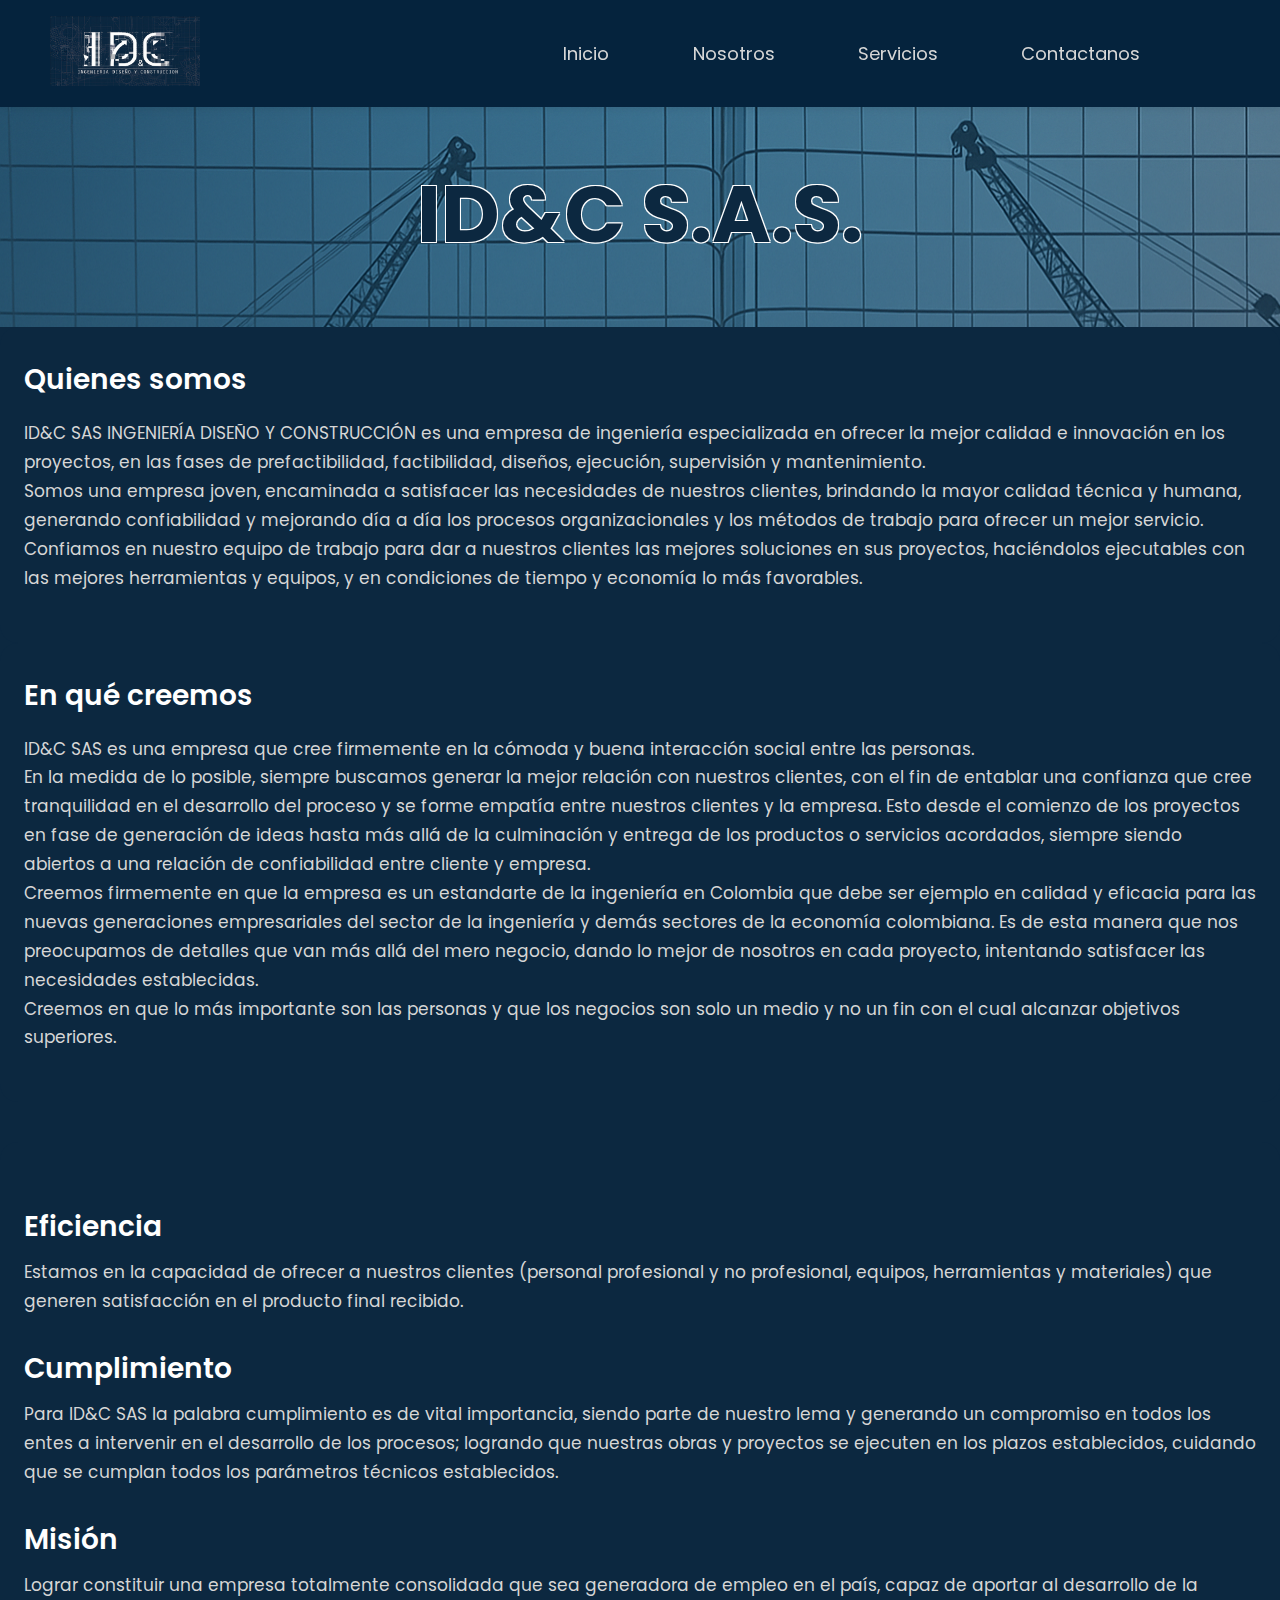
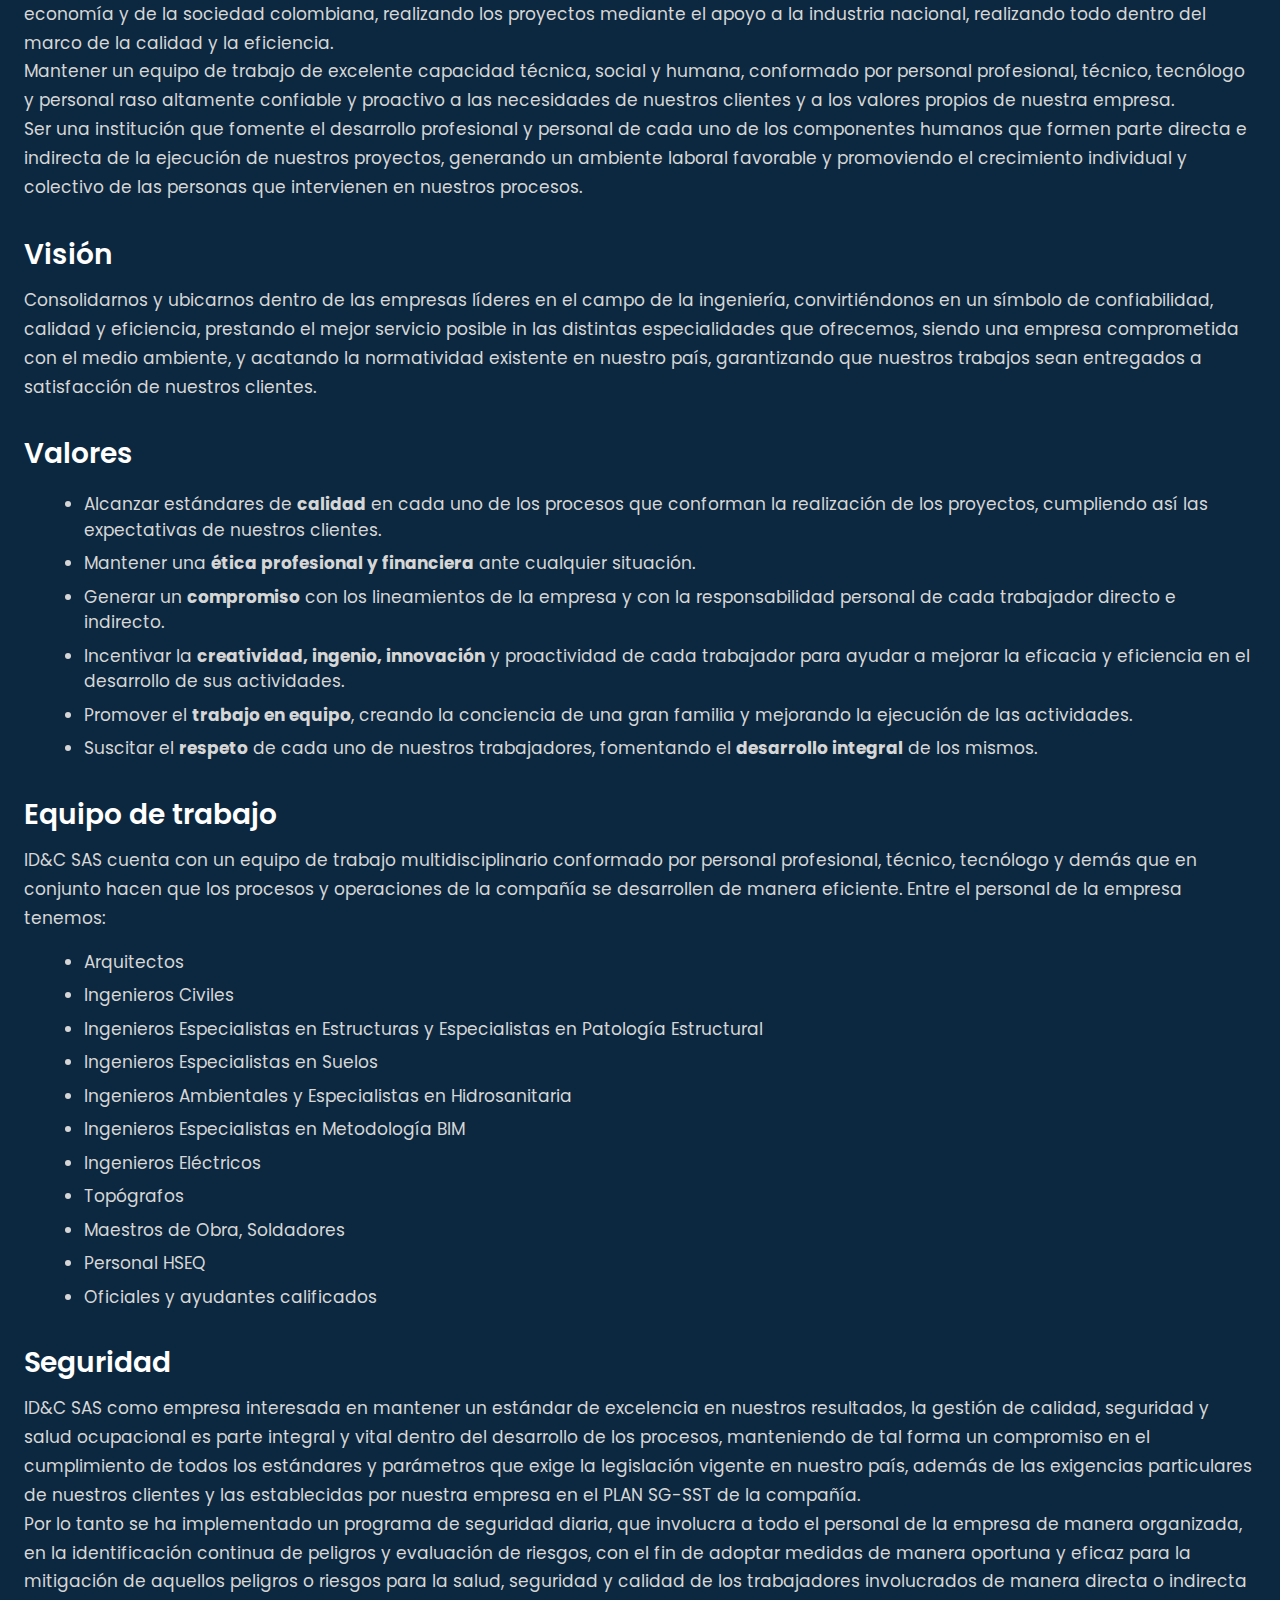
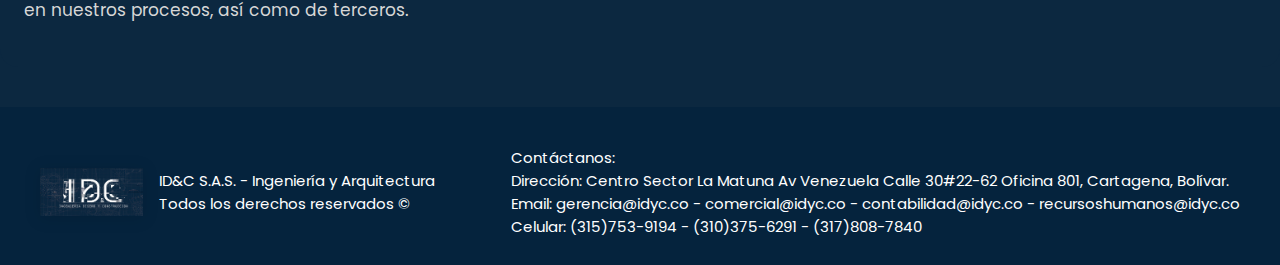
<file: info.html>
<!DOCTYPE html>
<html lang="en">
<head>
    <meta charset="UTF-8">
    <meta name="viewport" content="width=device-width, initial-scale=1.0">
    <title>ID&C S.A.S. - Ingeniería y Arquitectura</title>
    <link rel="icon" type="image/png" href="img/logo.jpeg">
    <link href="https://fonts.googleapis.com/css2?family=Poppins:wght@300;400;600&display=swap" rel="stylesheet">
    <meta name='viewport' content='width=device-width, initial-scale=1'>
    <link href="style-info.css" rel="stylesheet">
</head>
<body>
    <header>
    <div class="sidebar">
      <a href="#"><img src="img/logo.jpeg" alt="Logo ID&C S.A.S."></a>
      <ul class="elementos">
        <li class="inicio"><a href="index.html"><br>Inicio</a></li>
        <li class="info"><a href="#"><br>Nosotros</a></li>
        <li class="servicios"><a href="servicios.html"><br>Servicios</a></li>
        <li class="contacto"><a href="#footer"><br>Contactanos</a></li>
      </ul>
    </div>
  </header>
    <section class="info-banner">
    <div class="contenedor-banner">
      <!--<div class="img-banner">
        <img src="img/banner-2.png" alt="Banner empresa">
      </div>-->
      <div class="texto-banner">
        <h1>
            ID&C S.A.S.
        </h1>
      </div>
    </div>
  </section>
  <div class="info">
    <div class="contenedor-info">
        <h2 class="subt-1">Quienes somos</h2>
        <p class="info-text"> 
            ID&C SAS INGENIERÍA DISEÑO Y CONSTRUCCIÓN es una empresa de ingeniería especializada en ofrecer la mejor calidad e innovación en los proyectos, en las fases de prefactibilidad, factibilidad, diseños, ejecución, supervisión y mantenimiento.<br>
            Somos una empresa joven, encaminada a satisfacer las necesidades de nuestros clientes, brindando la mayor calidad técnica y humana, generando confiabilidad y mejorando día a día los procesos organizacionales y los métodos de trabajo para ofrecer un mejor servicio.<br>
            Confiamos en nuestro equipo de trabajo para dar a nuestros clientes las mejores soluciones en sus proyectos, haciéndolos ejecutables con las mejores herramientas y equipos, y en condiciones de tiempo y economía lo más favorables.
        </p>
    </div>
  </div>
  <div class="contenedor-info">
    <h2 class="subt-1">En qué creemos</h2>
    <p class="info-text">
      ID&C SAS es una empresa que cree firmemente en la cómoda y buena interacción social entre las personas.<br>
      En la medida de lo posible, siempre buscamos generar la mejor relación con nuestros clientes, con el fin de entablar una confianza que cree tranquilidad en el desarrollo del proceso y se forme empatía entre nuestros clientes y la empresa. Esto desde el comienzo de los proyectos en fase de generación de ideas hasta más allá de la culminación y entrega de los productos o servicios acordados, siempre siendo abiertos a una relación de confiabilidad entre cliente y empresa.<br>
      Creemos firmemente en que la empresa es un estandarte de la ingeniería en Colombia que debe ser ejemplo en calidad y eficacia para las nuevas generaciones empresariales del sector de la ingeniería y demás sectores de la economía colombiana. Es de esta manera que nos preocupamos de detalles que van más allá del mero negocio, dando lo mejor de nosotros en cada proyecto, intentando satisfacer las necesidades establecidas.<br>
      Creemos en que lo más importante son las personas y que los negocios son solo un medio y no un fin con el cual alcanzar objetivos superiores.
    </p>
  </div>
  <section class="valores-mision">
  <div class="contenedor-info">
    <h2 class="subt-1">Eficiencia</h2>
    <p class="info-text">
      Estamos en la capacidad de ofrecer a nuestros clientes (personal profesional y no profesional, equipos, herramientas y materiales) que generen satisfacción en el producto final recibido.
    </p>
    <h2 class="subt-1">Cumplimiento</h2>
    <p class="info-text">
      Para ID&C SAS la palabra cumplimiento es de vital importancia, siendo parte de nuestro lema y generando un compromiso en todos los entes a intervenir en el desarrollo de los procesos; logrando que nuestras obras y proyectos se ejecuten en los plazos establecidos, cuidando que se cumplan todos los parámetros técnicos establecidos.
    </p>
    <h2 class="subt-1">Misión</h2>
    <p class="info-text">
      Lograr constituir una empresa totalmente consolidada que sea generadora de empleo en el país, capaz de aportar al desarrollo de la economía y de la sociedad colombiana, realizando los proyectos mediante el apoyo a la industria nacional, realizando todo dentro del marco de la calidad y la eficiencia.<br>
      Mantener un equipo de trabajo de excelente capacidad técnica, social y humana, conformado por personal profesional, técnico, tecnólogo y personal raso altamente confiable y proactivo a las necesidades de nuestros clientes y a los valores propios de nuestra empresa.<br>
      Ser una institución que fomente el desarrollo profesional y personal de cada uno de los componentes humanos que formen parte directa e indirecta de la ejecución de nuestros proyectos, generando un ambiente laboral favorable y promoviendo el crecimiento individual y colectivo de las personas que intervienen en nuestros procesos.
    </p>
    <h2 class="subt-1">Visión</h2>
    <p class="info-text">
      Consolidarnos y ubicarnos dentro de las empresas líderes en el campo de la ingeniería, convirtiéndonos en un símbolo de confiabilidad, calidad y eficiencia, prestando el mejor servicio posible in las distintas especialidades que ofrecemos, siendo una empresa comprometida con el medio ambiente, y acatando la normatividad existente en nuestro país, garantizando que nuestros trabajos sean entregados a satisfacción de nuestros clientes.
    </p>
    <h2 class="subt-1">Valores</h2>
    <ul class="info-list">
      <li>Alcanzar estándares de <b>calidad</b> en cada uno de los procesos que conforman la realización de los proyectos, cumpliendo así las expectativas de nuestros clientes.</li>
      <li>Mantener una <b>ética profesional y financiera</b> ante cualquier situación.</li>
      <li>Generar un <b>compromiso</b> con los lineamientos de la empresa y con la responsabilidad personal de cada trabajador directo e indirecto.</li>
      <li>Incentivar la <b>creatividad, ingenio, innovación</b> y proactividad de cada trabajador para ayudar a mejorar la eficacia y eficiencia en el desarrollo de sus actividades.</li>
      <li>Promover el <b>trabajo en equipo</b>, creando la conciencia de una gran familia y mejorando la ejecución de las actividades.</li>
      <li>Suscitar el <b>respeto</b> de cada uno de nuestros trabajadores, fomentando el <b>desarrollo integral</b> de los mismos.</li>
    </ul>
    <h2 class="subt-1">Equipo de trabajo</h2>
    <p class="info-text">
      ID&C SAS cuenta con un equipo de trabajo multidisciplinario conformado por personal profesional, técnico, tecnólogo y demás que en conjunto hacen que los procesos y operaciones de la compañía se desarrollen de manera eficiente. Entre el personal de la empresa tenemos:
    </p>
    <ul class="info-list">
      <li>Arquitectos</li>
      <li>Ingenieros Civiles</li>
      <li>Ingenieros Especialistas en Estructuras y Especialistas en Patología Estructural</li>
      <li>Ingenieros Especialistas en Suelos</li>
      <li>Ingenieros Ambientales y Especialistas en Hidrosanitaria</li>
      <li>Ingenieros Especialistas en Metodología BIM</li>
      <li>Ingenieros Eléctricos</li>
      <li>Topógrafos</li>
      <li>Maestros de Obra, Soldadores</li>
      <li>Personal HSEQ</li>
      <li>Oficiales y ayudantes calificados</li>
    </ul>
    <h2 class="subt-1">Seguridad</h2>
    <p class="info-text">
      ID&C SAS como empresa interesada en mantener un estándar de excelencia en nuestros resultados, la gestión de calidad, seguridad y salud ocupacional es parte integral y vital dentro del desarrollo de los procesos, manteniendo de tal forma un compromiso en el cumplimiento de todos los estándares y parámetros que exige la legislación vigente en nuestro país, además de las exigencias particulares de nuestros clientes y las establecidas por nuestra empresa en el PLAN SG-SST de la compañía.<br>
      Por lo tanto se ha implementado un programa de seguridad diaria, que involucra a todo el personal de la empresa de manera organizada, en la identificación continua de peligros y evaluación de riesgos, con el fin de adoptar medidas de manera oportuna y eficaz para la mitigación de aquellos peligros o riesgos para la salud, seguridad y calidad de los trabajadores involucrados de manera directa o indirecta en nuestros procesos, así como de terceros.
    </p>
  </div>
</section>
  <footer id="footer">
    <div class="contenedor-footer">
      <div style="display:flex;align-items:center;">
        <div class="logo-footer">
          <img src="img/logo.jpeg" alt="Logo ID&C S.A.S.">
        </div>
        <div class="texto-footer">
          <p>
            ID&C S.A.S. - Ingeniería y Arquitectura<br>
            Todos los derechos reservados &copy;
          </p>
        </div>
      </div>
      <div class="contacto-footer">
        <p>
          Contáctanos: <br>
          Dirección: Centro Sector La Matuna Av Venezuela Calle 30#22-62 Oficina 801, Cartagena, Bolívar.<br>
          Email: gerencia@idyc.co - comercial@idyc.co - contabilidad@idyc.co - recursoshumanos@idyc.co<br>
          Celular: (315)753-9194 - (310)375-6291 - (317)808-7840
        </p>
      </div>
    </div>
  </footer>
</body>
</html>
</file>
<file: style-info.css>
body, html {
    margin: 0;
    padding: 0;
    background-color: #0c2840;
    min-height: 100vh;
    display: flex;
    flex-direction: column;
}

body {
    flex: 1 0 auto;
}

footer, .contenedor-footer {
    margin-top: auto;
}

.sidebar{
    font-size: 0.8rem;
    width: auto;
    margin: 0;
    padding: 0;
    justify-content: space-between;
    display: flex;
    align-items: center;
    background-color: #05233d;
    position: fixed;
    top: 0;
    left: 0;
    width: 100vw;
    z-index: 1000;
    box-shadow: 0 2px 8px rgba(0,0,0,0.08);
}

.sidebar img{
    padding: 1px;
    padding-left: 50px;
    width: auto;
    height: 70px;
}

.sidebar ul{
    margin-bottom: 30px;
    padding-right: 100px;
}

.sidebar a{
    text-align: center;
    text-decoration: none;
    color: #d6d6d6;
}

.sidebar a:hover{ 
    color: #ffffff;
}

.sidebar li{
    font-size: 18px;
    padding-bottom: 10px;
    text-align: center;
    display: inline-block; 
    margin: 0 40px;
    font-family: 'Poppins';
}

.contenedor-info{
    margin: 10px auto;
    background-color: #0c2840;
    width: 90vw;
    max-width: 900px;
    border-radius: 18px;
    padding: 32px 24px;
    box-sizing: border-box;
    flex: 1;
    min-width: 0;
}

.subt-1 {
  margin: 0 0 18px 0;
  text-align: left;
  font-size: 28px;
  font-family: 'Poppins';
  color: #ffffff;
  font-weight: 600;
}

.info-text {
  margin: 0 0 18px 0;
  text-align: left;
  font-size: 17px;
  font-family: 'Poppins';
  color: #d6d6d6;
  line-height: 1.7;
}

.info-list {
  color: #d6d6d6;
  font-size: 17px;
  font-family: 'Poppins';
  margin-bottom: 18px;
  margin-left: 20px;
  line-height: 1.7;
}

.info-banner {
  display: flex;
  flex-direction: column;
  justify-content: center;
  align-items: center;
  padding: 0px;
  background-image: url('img/banner-2.png');
  margin-top: 100px;
}

.contenedor-banner {
  display: flex;
  flex-direction: column;
  align-items: center;
  justify-content: center;
  max-width: none;
  gap: 0;
  padding: 0;
}

.img-banner img {
  max-width: 600px;
  height: auto;
}

.texto-banner {
  display: flex;
  flex-direction: column;
  align-items: center;
  justify-content: center;
  text-align: center;
}

.texto-banner h1{
    text-align: center;
    font-size: 80px;
    font-family:'Poppins';
    color: #0c2840;
    text-shadow:
        -1px -1px 0 white,
         1px -1px 0 white,
        -1px  1px 0 white,
         1px  1px 0 white;
}

.contenedor-footer {
  background: #05233d !important;
  width: 100%;
  display: flex;
  flex-direction: row;
  align-items: center;
  justify-content: space-between;
  padding: 24px 40px 12px 40px;
  box-sizing: border-box;
}

.logo-footer {
  display: flex;
  align-items: center;
}

.logo-footer img {
  height: 48px;
  width: auto;
  display: block;
  margin: 0 16px 0 0;
  filter: drop-shadow(0 2px 8px rgba(0,0,0,0.10));
}

.texto-footer {
  text-align: left;
  color: #ffffff;
  font-family: 'Poppins', sans-serif;
  font-size: 15px;
}

.contacto-footer {
  font-family: 'Poppins', sans-serif;
  color: #ffffff;
  text-align: left;
  font-size: 15px;
}

.info {
  display: flex;
  align-items: stretch;
  justify-content: center;
  gap: 0;
}

.contenedor-info {
  flex: 1;
  min-width: 0;

}

.img-info {
  display: flex;
  align-items: stretch;
  height: 100%;
}

#img-ej1 {
  object-fit: cover;
  width: 100%;
  max-width: 400px;
  height: 100%;
  display: block;
}

.valores-mision {
  width: 100%;
  background: #0c2840;
  padding: 40px 0 40px 0;
  display: flex;
  justify-content: center;
}
.valores-mision .contenedor-info {
  background: #0c2840;
  border-radius: 18px;
  padding: 32px 24px;
  max-width: 100%;
  width: 90vw;
  margin: 0 auto;
}
.valores-mision h2.subt-1 {
  margin-top: 32px;
  margin-bottom: 10px;
  font-size: 28px;
  color: #ffffff;
  text-align: left;
}
.valores-mision .info-text {
  color: #d6d6d6;
  font-size: 17px;
  text-align: left;
  margin-bottom: 10px;
}
.valores-mision .info-list {
  color: #d6d6d6;
  font-size: 17px;
  font-family: 'Poppins';
  margin-bottom: 18px;
  margin-left: 20px;
}
.valores-mision .info-list li {
  margin-bottom: 8px;
  line-height: 1.5;
}

.info > .contenedor-info,
.info + .contenedor-info {
  background: #0c2840;
  border-radius: 18px;
  padding: 32px 24px;
  width: 100%;
  max-width: none;
  margin: 0;
  box-sizing: border-box;
  display: block;
}

@media (max-width: 900px) {
  .sidebar {
    flex-direction: column;
    align-items: center;
    height: auto;
    padding: 10px 0 0 0;
    width: 100vw;
    background-color: #0c2840;
    box-sizing: border-box;
  }
  .sidebar ul {
    display: flex;
    flex-direction: row;
    flex-wrap: wrap;
    justify-content: center;
    align-items: center;
    width: 100vw;
    margin: 0;
    padding: 0 0 0 0;
    background-color: #0c2840;
    box-sizing: border-box;
    position: relative;
    z-index: 1001;
  }
  .sidebar li {
    display: inline-block;
    margin: 0 10px;
    font-size: 15px;
    padding-bottom: 0;
    color: #d6d6d6;
    background: none;
  }
  .sidebar img {
    padding-left: 0;
    height: 40px;
    margin-bottom: 8px;
    display: block;
    margin: 0 auto;
  }
}

@media (max-width: 600px) {
  .sidebar {
    flex-direction: column;
    align-items: center;
    height: auto;
    padding: 10px 0 0 0;
    width: 100vw;
    background-color: #0c2840;
    box-sizing: border-box;
  }
  .sidebar ul {
    display: flex;
    flex-direction: row;
    flex-wrap: wrap;
    justify-content: center;
    align-items: center;
    width: 100vw;
    margin: 0;
    padding: 0 0 0 0;
    background-color: #0c2840;
    box-sizing: border-box;
    position: relative;
    z-index: 1001;
  }
  .sidebar li {
    display: inline-block;
    margin: 0 10px;
    font-size: 15px;
    padding-bottom: 0;
    color: #d6d6d6;
    background: none;
  }
  .sidebar img {
    padding-left: 0;
    height: 40px;
    margin-bottom: 8px;
    display: block;
    margin: 0 auto;
  }
}

@media (max-width: 800px) {
  .contenedor-footer {
    flex-direction: column;
    align-items: flex-start;
    padding: 24px 16px 12px 16px;
    gap: 10px;
  }
  .logo-footer {
    margin-bottom: 8px;
  }
  .contacto-footer {
    text-align: left;
    width: 100%;
  }
}

@media (max-width: 900px) {
  .info {
    flex-direction: column;
    align-items: center;
    gap: 20px;
  }
  .contenedor-info {
    width: 90vw;
    min-width: unset;
    margin: 0 0 20px 0;
  }
  .img-info {
    width: 100%;
    justify-content: center;
    height: auto;
  }
  #img-ej1 {
    max-width: 90vw;
    width: 100%;
    height: auto;
    margin-bottom: 20px;
  }
}

@media (max-width: 600px) {
  .subt-1 {
    font-size: 20px;
    margin: 0 0 10px 0;
  }
  .info-text, .info-list {
    font-size: 14px;
    margin: 0 0 10px 0;
  }
  .contenedor-info {
    width: 98vw;
    margin: 0 0 10px 0;
  }
  #img-ej1 {
    max-width: 98vw;
  }
}

@media (max-width: 600px) {
  .valores-mision .contenedor-info {
    padding: 16px 5vw;
    max-width: 98vw;
  }
  .valores-mision h2.subt-1 {
    font-size: 20px;
    margin-top: 18px;
  }
  .valores-mision .info-text, .valores-mision .info-list {
    font-size: 14px;
  }
}
</file>
